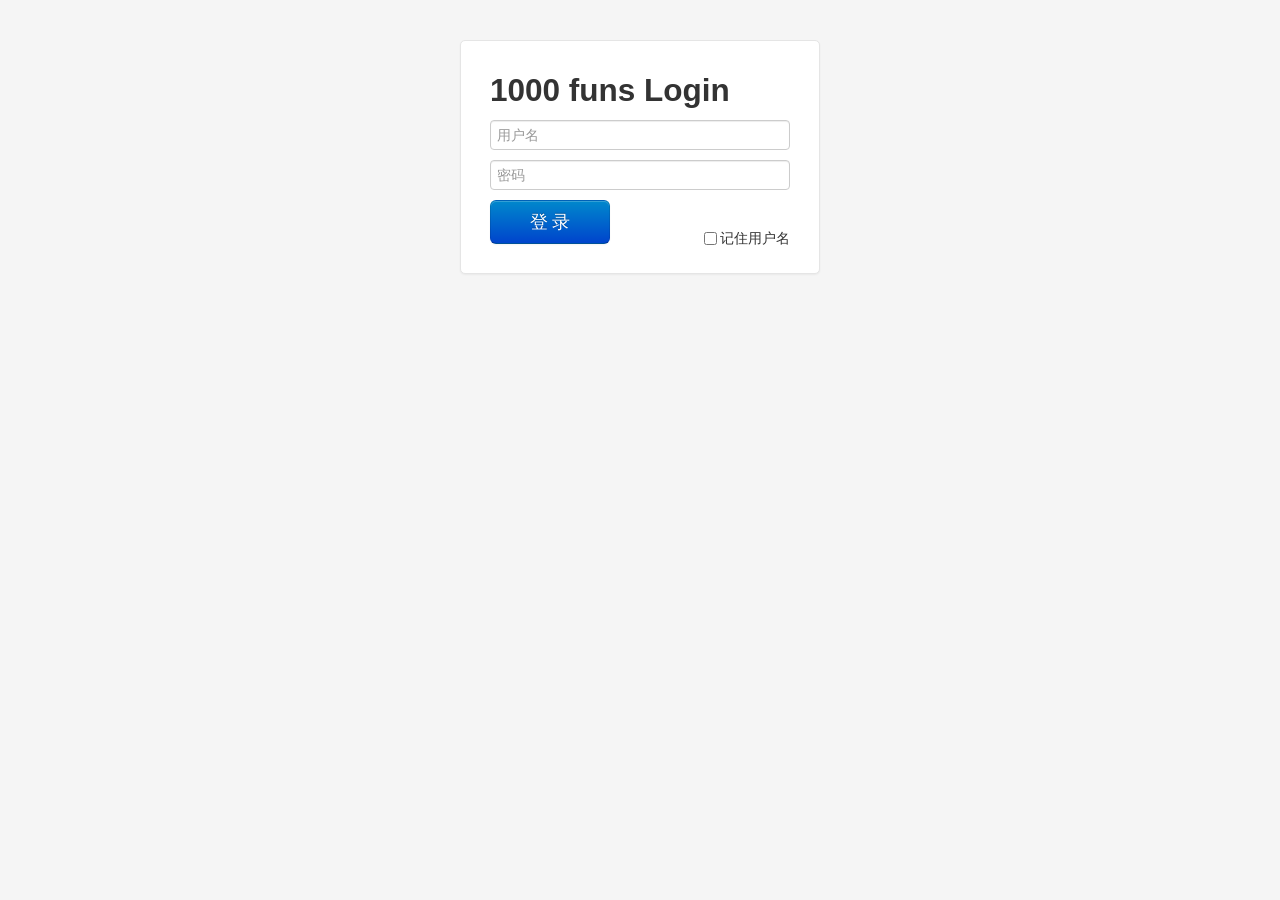
<file: src/main/webapp/static/login.html>
<!DOCTYPE html>
<html>
	<head>
		<meta charset="utf-8">
		<title>登陆</title>
		<link rel="stylesheet" href="assert/css/bootstrap.min.css">
		<link rel="stylesheet" href="assert/css/main.css">
		<style type="text/css">
			body {
				padding: 40px 0px;
				background-color: #f5f5f5;
			}
		</style>
	</head>
	<body>
		<div class="container">
			<form action="index.html" method="post" class="form-sign" >
				<h2>1000 funs Login</h2>
				<input type="text" name="username" class="input-block-level" placeholder="用户名" >
				<input type="password" name="password" class="input-block-level" placeholder="密码" >
				<div class="form-inline">
					<label class="checkbox pull-right checkbox-remember" >
						<input type="checkbox">记住用户名
					</label>
					<input type="submit" class="btn btn-primary btn-large btn-login" value="登&nbsp;录">
				</div>
			</form>
		</div>
		<!-- <script type="text/javascript"></script> -->
	</body>
</html>
</file>
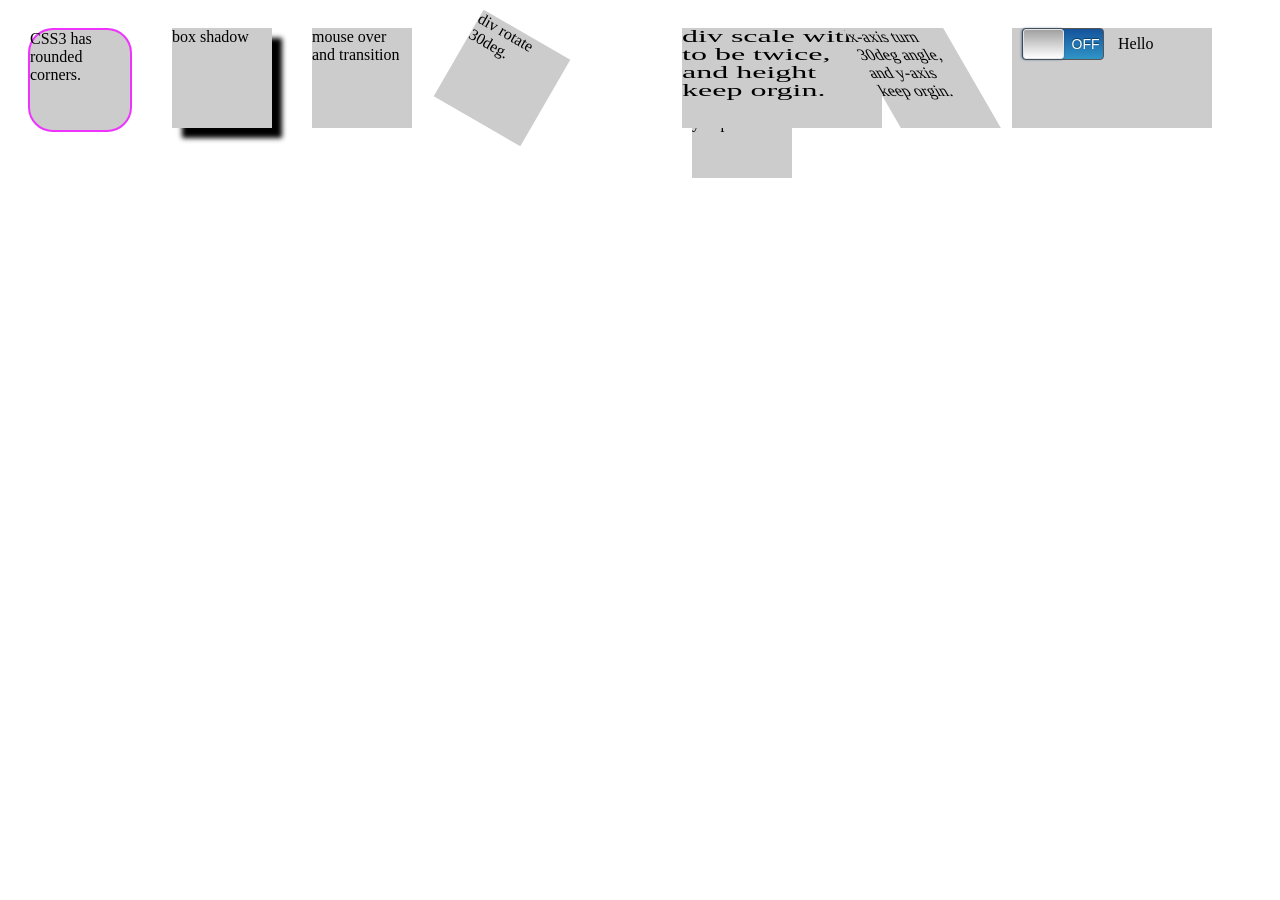
<file: src/main/webapp/static/assert/css/less/test/test.html>
<!DOCTYPE html>
<html>
	<head>
		<meta charset="utf8">
		<title>Less & CSS3 测试页面</title>
		<link rel="stylesheet" href="test.css">
		<style type="text/css">
		</style>
	</head>
	<body>
		<div class="container">
			<div class="radius">CSS3 has rounded corners.</div>
			<div class="shadow">box shadow</div>
			<div class="transition">mouse over and transition</div>
			<div class="rotate">div rotate 30deg.</div>
			<div class="translate">div translate x:100px y:50px</div>
			<div class="scale">div scale with to be twice, and height keep orgin.</div>
			<div class="skew">x-axis turn 30deg angle, and y-axis keep orgin.</div>
			<div class="iphone-checkbox">
				<label for="aLable" class="checkbox ios">
					<div class="ios">
						<input id="aLable" type="checkbox"><i></i>
					</div>
					<span>Hello</span>
				</label>
			</div>
		</div>
		<script type="text/javascript"></script>
	</body>
</html>
</file>
<file: src/main/webapp/static/assert/css/main.css>
/**
 *  
 */
/**
 * search box width
 */
/* for those unsupport the toggle style: ie9- */
label.toggle div.toggle {
  display: inline;
}
/* only for the browsers support media query */
@media only screen {
  label.toggle div.toggle {
    height: 30px;
    width: 100px;
    display: inline-block;
    *display: inline;
    *zoom: 1;
    margin: 0px 10px;
  }
  label.toggle div.toggle:before,
  label.toggle div.toggle:after {
    height: 30px;
    line-height: 30px;
  }
  label.toggle div.toggle:before {
    content: "ON";
    float: left;
    margin-left: 14px;
  }
  label.toggle div.toggle:after {
    content: "OFF";
    float: right;
    margin-top: -30px;
    margin-right: 11px;
  }
  label.toggle div.toggle > i {
    display: block;
    height: 26px;
    margin: 1px;
    width: 49px;
    margin-left: 48px;
    -webkit-animation: labelOff 0.2s ease-in 1;
    -moz-animation: labelOff 0.2s ease-in 1;
    -ms-animation: labelOff 0.2s ease-in 1;
    -o-animation: labelOff 0.2s ease-in 1;
    animation: labelOff 0.2s ease-in 1;
  }
  label.toggle > span {
    height: 32px;
    line-height: 32px;
    vertical-align: top;
  }
  label.toggle > input[type="checkbox"] {
    display: none;
  }
  label.toggle > input[type="checkbox"]:checked + div > i {
    margin-left: 0px;
    -webkit-animation: labelOn 0.2s ease-in 1;
    -moz-animation: labelOn 0.2s ease-in 1;
    -ms-animation: labelOn 0.2s ease-in 1;
    -o-animation: labelOn 0.2s ease-in 1;
    animation: labelOn 0.2s ease-in 1;
  }
  label.toggle > input[type="checkbox"]:checked + div:before {
    color: #fff;
  }
  @-webkit-keyframes labelOn {
    from {
      margin-left: 49px;
    }
    to {
      margin-left: 0;
    }
  }
  @-moz-keyframes labelOn {
    from {
      margin-left: 49px;
    }
    to {
      margin-left: 0;
    }
  }
  @-ms-keyframes labelOn {
    from {
      margin-left: 49px;
    }
    to {
      margin-left: 0;
    }
  }
  @-o-keyframes labelOn {
    from {
      margin-left: 49px;
    }
    to {
      margin-left: 0;
    }
  }
  @keyframes labelOn {
    from {
      margin-left: 49px;
    }
    to {
      margin-left: 0;
    }
  }
  @-webkit-keyframes labelOff {
    from {
      margin-left: 0;
    }
    to {
      margin-left: 49px;
    }
  }
  @-moz-keyframes labelOff {
    from {
      margin-left: 0;
    }
    to {
      margin-left: 49px;
    }
  }
  @-ms-keyframes labelOff {
    from {
      margin-left: 0;
    }
    to {
      margin-left: 49px;
    }
  }
  @-o-keyframes labelOff {
    from {
      margin-left: 0;
    }
    to {
      margin-left: 49px;
    }
  }
  @keyframes labelOff {
    from {
      margin-left: 0;
    }
    to {
      margin-left: 49px;
    }
  }
  label.toggle.ios div.toggle {
    border: 1px solid #EFEFEF;
    background-color: #f2f2f2;
    background-image: -webkit-gradient(linear, 0 0, 0 100%, from(#cfcfcf), color-stop(50%, #efefef), color-stop(50%, #f9f9f9), to(#fefefe));
    background-image: -webkit-linear-gradient(#cfcfcf, #efefef 50%, #f9f9f9 50%, #fefefe);
    background-image: -moz-linear-gradient(top, #cfcfcf, #efefef 50%, #f9f9f9 50%, #fefefe);
    background-image: -ms-linear-gradient(#cfcfcf, #efefef 50%, #f9f9f9 50%, #fefefe);
    background-image: -o-linear-gradient(#cfcfcf, #efefef 50%, #f9f9f9 50%, #fefefe);
    background-image: linear-gradient(#cfcfcf, #efefef 50%, #f9f9f9 50%, #fefefe);
    background-repeat: no-repeat;
    -webkit-border-radius: 3px;
    -moz-border-radius: 3px;
    border-radius: 3px;
    -webkit-box-shadow: 0 2px 2px #b6b6b6 inset, 3px 0 3px #b6b6b6 inset;
    -moz-box-shadow: 0 2px 2px #b6b6b6 inset, 3px 0 3px #b6b6b6 inset;
    box-shadow: 0 2px 2px #b6b6b6 inset, 3px 0 3px #b6b6b6 inset;
    color: #7F7F7F;
    font-weight: bold;
  }
  label.toggle.ios div.toggle > i {
    border: 1px solid #919191;
    background-color: #dfdfdf;
    background-image: -moz-linear-gradient(top, #cdcdcd, #fbfbfb);
    background-image: -ms-linear-gradient(top, #cdcdcd, #fbfbfb);
    background-image: -webkit-gradient(linear, 0 0, 0 100%, from(#cdcdcd), to(#fbfbfb));
    background-image: -webkit-linear-gradient(top, #cdcdcd, #fbfbfb);
    background-image: -o-linear-gradient(top, #cdcdcd, #fbfbfb);
    background-image: linear-gradient(top, #cdcdcd, #fbfbfb);
    background-repeat: repeat-x;
    filter: progid:DXImageTransform.Microsoft.gradient(startColorstr='#cdcdcd', endColorstr='#fbfbfb', GradientType=0);
    -webkit-border-radius: 3px;
    -moz-border-radius: 3px;
    border-radius: 3px;
    -webkit-box-shadow: 0 1px 0 #f0f0f0 inset;
    -moz-box-shadow: 0 1px 0 #f0f0f0 inset;
    box-shadow: 0 1px 0 #f0f0f0 inset;
  }
  label.toggle.ios > input[type="checkbox"]:checked + div > i {
    background-color: #4b8def;
    background-image: -webkit-gradient(linear, 0 0, 0 100%, from(#3672dc), color-stop(50%, #4085ec), color-stop(50%, #4d8fef), to(#76adfc));
    background-image: -webkit-linear-gradient(#3672dc, #4085ec 50%, #4d8fef 50%, #76adfc);
    background-image: -moz-linear-gradient(top, #3672dc, #4085ec 50%, #4d8fef 50%, #76adfc);
    background-image: -ms-linear-gradient(#3672dc, #4085ec 50%, #4d8fef 50%, #76adfc);
    background-image: -o-linear-gradient(#3672dc, #4085ec 50%, #4d8fef 50%, #76adfc);
    background-image: linear-gradient(#3672dc, #4085ec 50%, #4d8fef 50%, #76adfc);
    background-repeat: no-repeat;
    border: 1px solid #1654B5;
    -webkit-box-shadow: 0 1px 0 #f0f0f0 inset;
    -moz-box-shadow: 0 1px 0 #f0f0f0 inset;
    box-shadow: 0 1px 0 #f0f0f0 inset;
  }
  label.toggle.android div.toggle {
    border: 2px solid #B6B6B6;
    background-color: #B6B6B6;
    color: #FFF;
  }
  label.toggle.android div.toggle > i {
    border: 1px solid #848484;
    background-color: #848484;
    -webkit-border-radius: 2px;
    -moz-border-radius: 2px;
    border-radius: 2px;
  }
  label.toggle.android > input[type="checkbox"]:checked + div > i {
    border: 1px solid #279FCA;
    background-color: #279FCA;
  }
}
body {
  font-family: "Microsoft Yahei", SimSun, Tahoma, Helvetica, Arial, sans-serif;
}
.form-sign {
  max-width: 300px;
  background: #fff;
  margin: 0 auto 20px;
  padding: 19px 29px 29px;
  border: 1px solid #e5e5e5;
  -webkit-border-radius: 5px;
  -moz-border-radius: 5px;
  border-radius: 5px;
  -webkit-box-shadow: 0 1px 2px rgba(0, 0, 0, 0.05);
  -moz-box-shadow: 0 1px 2px rgba(0, 0, 0, 0.05);
  box-shadow: 0 1px 2px rgba(0, 0, 0, 0.05);
}
.btn.btn-login {
  width: 120px;
  font-family: "Microsoft Yahei", SimSun, Tahoma, Helvetica, Arial, sans-serif;
}
.checkbox.checkbox-remember {
  padding-top: 28px;
}
.user-info {
  padding: 10px 19px;
  width: 350px;
}
.user-info .user-avatar {
  display: inline-block;
  *display: inline;
  *zoom: 1;
  margin-right: 19px;
  vertical-align: top;
}
.user-info .user-text-info {
  display: inline-block;
  *display: inline;
  *zoom: 1;
  vertical-align: top;
  width: 200px;
  margin-right: 30px;
}
.sidebar {
  background: #f5f5f5;
  border: 1px solid #E3E3E3;
  -webkit-border-radius: 4px;
  -moz-border-radius: 4px;
  border-radius: 4px;
  -webkit-box-shadow: 0 1px 1px rgba(0, 0, 0, 0.05) inset;
  -moz-box-shadow: 0 1px 1px rgba(0, 0, 0, 0.05) inset;
  box-shadow: 0 1px 1px rgba(0, 0, 0, 0.05) inset;
}
.sidebar .nav-list {
  padding: 0px;
}
.sidebar li.nav-header {
  font-size: 14px;
  margin-top: 0px;
}
.sidebar > ul > li > a,
.sidebar .nav-header {
  border-top: 1px solid #e5e5e5;
  margin: 0 0 -1px;
}
.sidebar > ul > li:first-child {
  border: 0px;
}
.sidebar > ul > li > a {
  padding-left: 25px;
}
.container-fluid.main {
  padding-right: 0px;
}
.container-fixed {
  margin-left: 0px;
}
.querybar {
  height: 42px;
}
.querybar form {
  margin-bottom: 0px;
}
.search-query-width {
  width: 126px;
}
.common-list {
  border: 1px solid #E5E5E5;
  -webkit-border-radius: 4px;
  -moz-border-radius: 4px;
  border-radius: 4px;
  -webkit-box-shadow: 0 1px 1px rgba(0, 0, 0, 0.05) inset;
  -moz-box-shadow: 0 1px 1px rgba(0, 0, 0, 0.05) inset;
  box-shadow: 0 1px 1px rgba(0, 0, 0, 0.05) inset;
}
.common-list > ul {
  padding: 0px;
  margin: 0px;
  list-style: none outside none;
}
.common-list > ul > li {
  padding: 10px 10px;
  border-bottom: 1px solid #E5E5E5;
}
.common-list .list-item {
  padding: 5px 10px;
}
.table-list ul {
  padding: 0px;
  margin: 0px;
  list-style: none outside none;
}
.table-list .table-item.expand .body {
  color: #333;
}
.table-list .table-item.abnormal .head,
.table-list .table-item.abnormal .forestgreen {
  color: #A52A2A;
}
.table-list .row {
  margin-left: 0px;
}
.table-list > ul > li:hover .order-btn-abnormal {
  visibility: visible;
}
.table-list .head {
  font-weight: bold;
  height: 30px;
  line-height: 30px;
  color: #000;
}
.table-list .link:hover {
  text-decoration: underline;
  cursor: pointer;
}
.table-list .left-panel span {
  margin-right: 20px;
}
.table-list .left-panel span:last-child {
  margin-right: 0px;
}
.table-list .order-btn-out,
.table-list .order-btn-abnormal {
  margin-left: 10px;
}
.table-list .order-btn-abnormal {
  visibility: hidden;
}
.table-list .body {
  color: #999;
}
.table-list .body .food-collapse {
  overflow: hidden;
  text-overflow: ellipsis;
  white-space: nowrap;
}
.table-list .body .food-collapse .food-list {
  overflow: hidden;
  text-overflow: ellipsis;
  white-space: nowrap;
}
.table-list .body .food-collapse .food-list span {
  margin-right: 20px;
}
.table-list .body .food-expand {
  display: none;
}
.table-list .body ul.plate-list > li {
  display: inline-block;
  *display: inline;
  *zoom: 1;
  margin-right: 10px;
  margin-top: 10px;
  border: 1px solid #E5E5E5;
  vertical-align: top;
  width: 200px;
  -webkit-border-radius: 4px;
  -moz-border-radius: 4px;
  border-radius: 4px;
  padding: 5px;
}
.table-list .body ul.plate-list > li ul.food-list li {
  margin-right: 20px;
}
.table-list .body ul.plate-list > li ul.food-list li span {
  float: right;
  margin-right: -20px;
}
.table-list .body ul.plate-list > li ul.food-list li .price {
  font-style: italic;
  font-size: 12px;
}
.table-list-comment {
  padding: 5px 20px;
}
.category > ul {
  padding: 0px;
  margin: 0px;
  list-style: none outside none;
  display: inline-block;
  *display: inline;
  *zoom: 1;
  font-size: 0px;
  -webkit-box-shadow: 2px 2px 4px rgba(0, 0, 0, 0.3);
  -moz-box-shadow: 2px 2px 4px rgba(0, 0, 0, 0.3);
  box-shadow: 2px 2px 4px rgba(0, 0, 0, 0.3);
}
.category > ul > li {
  display: inline-block;
  *display: inline;
  *zoom: 1;
  margin: 0px 0px 0px;
  padding: 0px 10px 0px 5px;
  border: 1px solid rgba(0, 0, 0, 0.15);
}
.category > ul > li label {
  margin-top: 3px;
}
.foods-area {
  margin: 15px 0px 0px 0px;
  padding: 0px;
}
.foods-area td {
  border-width: 1px 0px 1px 1px;
  border-style: solid;
  border-color: rgba(0, 0, 0, 0.15);
  padding: 10px 0px 0px 10px;
}
.foods-area .food-area-head {
  font-size: 30px;
  vertical-align: middle;
  text-align: center;
  width: 100px;
  padding: 0px 10px;
}
.foods-area .food-area-list li {
  position: relative;
}
.foods-area .btns {
  position: absolute;
  top: 0px;
  right: 0px;
  display: none;
}
.foods-area .btns i {
  cursor: pointer;
}
.foods-area.edit .btns {
  display: block;
}
.foods-area.add-package .food-area-head {
  font-size: 15px;
  width: 50px;
}
.foods-area.add-package .item-list.food-area-list li {
  width: 80px;
}
.foods-area.add-package .item-list.food-area-list li img {
  height: 80px;
  cursor: pointer;
}
.foods-area.add-package .item-list.food-area-list li label {
  position: relative;
}
.foods-area.add-package .item-list.food-area-list li label input[type="checkbox"] {
  position: absolute;
  right: 1px;
  top: 60px;
}
.stockout img,
.drop img {
  filter: url("data:image/svg+xml;utf8,<svg xmlns=\'http://www.w3.org/2000/svg\'><filter id=\'grayscale\'><feColorMatrix type=\'matrix\' values=\'0.3333 0.3333 0.3333 0 0 0.3333 0.3333 0.3333 0 0 0.3333 0.3333 0.3333 0 0 0 0 0 1 0\'/></filter></svg>#grayscale");
  /* Firefox 10+ */

  filter: gray;
  /* IE6-9 */

  -webkit-filter: grayscale(100%);
  /* Chrome 19+ & Safari 6+ */

  -webkit-transition: all .6s ease;
  /* Fade to color for Chrome and Safari */

  -webkit-backface-visibility: hidden;
  /* Fix for transition flickering */

}
ul.item-list {
  padding: 0px;
  margin: 0px;
  list-style: none outside none;
}
ul.item-list > li {
  display: inline;
  float: left;
  margin: 0px 10px 10px 0px;
}
ul.item-list.img-text-below > li {
  width: 100px;
}
ul.item-list.img-text-below > li img {
  height: 100px;
}
ul.item-list.img-text-below > li span {
  display: block;
  text-align: center;
  overflow: hidden;
  height: 28px;
  line-height: 28px;
  text-overflow: ellipsis;
  white-space: nowrap;
}
.food-add {
  cursor: pointer;
}
.food-grid .title {
  font-weight: bold;
  margin: -10px 0px 10px;
  display: block;
}
.food-grid .item-list.choose-food > li {
  width: 80px;
  margin-right: 30px;
}
.food-grid .item-list.choose-food > li img {
  height: 80px;
  cursor: pointer;
}
.controls-clear-right .control-group:after {
  clear: right;
}
.form-dialog {
  padding: 0px 25px 10px;
}
.form-dialog .addfood-photo-wrapper,
.form-dialog .addfood-photo {
  width: 160px;
  height: 160px;
  cursor: pointer;
}
.form-dialog .addfood-photo-wrapper {
  -webkit-border-radius: 6px;
  -moz-border-radius: 6px;
  border-radius: 6px;
  border: 1px solid #ccc;
}
.form-dialog .img-tips {
  font-size: 17px;
  font-weight: bold;
  text-align: center;
  position: absolute;
  margin: -90px 30px 0px;
  cursor: pointer;
}
.form-dialog .addfood-describe textarea {
  width: 415px;
}
.form-dialog .control-group {
  margin-bottom: 5px;
}
.control-group.control-group-small .control-label {
  width: 60px;
  float: left;
}
.control-group.control-group-small .controls {
  margin-left: 80px;
}
.control-group.control-group-mini .control-label {
  width: 30px;
  float: left;
}
.control-group.control-group-mini .controls {
  margin-left: 40px;
}
.control-group.control-group-left .control-label {
  text-align: left;
}
#dialog-add-package .food-to-add {
  border: 1px solid rgba(0, 0, 0, 0.15);
  overflow-x: auto;
  overflow-y: hidden;
  height: 112px;
  padding: 10px 0px 0px 10px;
}
#dialog-add-package .food-to-add li {
  width: 80px;
}
#dialog-add-package .food-to-add li img {
  height: 80px;
}
#dialog-add-package .food-to-add.overflow {
  height: 122px;
}
#dialog-add-package.dialog-select-food .modal-body {
  max-height: 250px;
}
.red {
  color: red;
}
.forestgreen {
  color: #228B22;
}
.brown {
  color: #A52A2A;
}
.center {
  text-align: center;
}
.pointer {
  cursor: pointer;
}
.btn-right .btn {
  float: right;
  margin: 0px 2px;
}
.group-list.overflow {
  overflow: auto;
}
.group-list .list-item > div {
  height: 80px;
}
.group-list .pic {
  width: 80px;
  float: left;
}
.group-list .pic > img {
  width: 80px;
  height: 80px;
}
.group-list .btns {
  float: right;
  width: 40px;
  margin-top: 20px;
}
.group-list .btns > i {
  cursor: pointer;
}
.group-list .text {
  margin-left: 100px;
  margin-right: 50px;
  overflow: auto;
}
.group-list .text .header {
  font-weight: bold;
}
.group-list .text input {
  margin-bottom: 0px;
}
.panel-bottom {
  border: 1px solid #E5E5E5;
  -webkit-border-radius: 4px;
  -moz-border-radius: 4px;
  border-radius: 4px;
  margin-top: 15px;
  overflow: auto;
  padding: 15px 20px 0px;
}
.panel-bottom .img-wapper {
  width: 80px;
  height: 80px;
  border: 1px solid #E5E5E5;
  -webkit-border-radius: 4px;
  -moz-border-radius: 4px;
  border-radius: 4px;
  cursor: pointer;
}
.panel-bottom .img-tips {
  position: absolute;
  font-size: 12px;
  margin-left: 5px;
  margin-top: -50px;
  cursor: pointer;
}
.panel-bottom .btns {
  width: 80px;
}
.panel-bottom .text {
  margin-right: 100px;
}
.alert-notify {
  position: absolute;
  top: 2px;
  left: 300px;
  height: 18px;
  line-height: 18px;
  max-width: 400px;
}
.alert-notify .alert-content {
  margin: 0px 20px 0px 10px;
  overflow: hidden;
  text-overflow: ellipsis;
  white-space: nowrap;
}
.selected {
  background-color: #8D6DD7;
}
[class^="icon2-"],
[class*=" icon2-"] {
  background-image: url("../img/app-icons.png");
  display: inline-block;
  width: 40px;
  height: 40px;
  line-height: 40px;
  vertical-align: text-top;
  background-repeat: no-repeat;
  background-position: 20px 20px;
}
.icon2-ok {
  background-position: -220px -60px;
}
.icon2-remove {
  background-position: -260px -60px;
}
.icon2-edit {
  background-position: -460px -100px;
}
img.grayscale {
  filter: url("data:image/svg+xml;utf8,<svg xmlns=\'http://www.w3.org/2000/svg\'><filter id=\'grayscale\'><feColorMatrix type=\'matrix\' values=\'0.3333 0.3333 0.3333 0 0 0.3333 0.3333 0.3333 0 0 0.3333 0.3333 0.3333 0 0 0 0 0 1 0\'/></filter></svg>#grayscale");
  /* Firefox 10+ */

  filter: gray;
  /* IE6-9 */

  -webkit-filter: grayscale(100%);
  /* Chrome 19+ & Safari 6+ */

  -webkit-transition: all .6s ease;
  /* Fade to color for Chrome and Safari */

  -webkit-backface-visibility: hidden;
  /* Fix for transition flickering */

}
</file>
<file: src/main/webapp/static/assert/css/less/test/test.css>
/**
 *  
 */
/**
 * 
 */
div.ios {
  background-color: #1f6dad;
  background-image: -moz-linear-gradient(top, #14539c, #3095c7);
  background-image: -ms-linear-gradient(top, #14539c, #3095c7);
  background-image: -webkit-gradient(linear, 0 0, 0 100%, from(#14539c), to(#3095c7));
  background-image: -webkit-linear-gradient(top, #14539c, #3095c7);
  background-image: -o-linear-gradient(top, #14539c, #3095c7);
  background-image: linear-gradient(top, #14539c, #3095c7);
  background-repeat: repeat-x;
  filter: progid:DXImageTransform.Microsoft.gradient(startColorstr='#14539c', endColorstr='#3095c7', GradientType=0);
  border: 1px solid #555;
  -webkit-border-radius: 4px;
  -moz-border-radius: 4px;
  border-radius: 4px;
  height: 30px;
  width: 80px;
  display: inline-block;
  *display: inline;
  *zoom: 1;
  margin: 0px 10px;
}
div.ios:before,
div.ios:after {
  height: 30px;
  line-height: 30px;
  color: #FFF;
  font-size: 14px;
  font-family: Helvetica, Arial, sans-serif;
  text-shadow: 0 -1px 1px #093b5c;
}
div.ios:before {
  content: "ON";
  float: left;
  margin-left: 9px;
}
div.ios:after {
  content: "OFF";
  float: right;
  margin-top: -30px;
  margin-right: 3.5px;
}
div.ios > input[type="checkbox"] {
  display: none;
}
div.ios > input[type="checkbox"]:checked + i {
  margin-left: 39px;
  -webkit-animation: labelOn 0.2s ease-in 1;
  -moz-animation: labelOn 0.2s ease-in 1;
  -ms-animation: labelOn 0.2s ease-in 1;
  -o-animation: labelOn 0.2s ease-in 1;
  animation: labelOn 0.2s ease-in 1;
}
div.ios > i {
  display: block;
  height: 28px;
  width: 39px;
  background-color: #c7c7c7;
  background-image: -moz-linear-gradient(top, #a1a1a1, #ffffff);
  background-image: -ms-linear-gradient(top, #a1a1a1, #ffffff);
  background-image: -webkit-gradient(linear, 0 0, 0 100%, from(#a1a1a1), to(#ffffff));
  background-image: -webkit-linear-gradient(top, #a1a1a1, #ffffff);
  background-image: -o-linear-gradient(top, #a1a1a1, #ffffff);
  background-image: linear-gradient(top, #a1a1a1, #ffffff);
  background-repeat: repeat-x;
  filter: progid:DXImageTransform.Microsoft.gradient(startColorstr='#a1a1a1', endColorstr='#ffffff', GradientType=0);
  border: 1px solid #E5E5E5;
  -webkit-border-radius: 3px;
  -moz-border-radius: 3px;
  border-radius: 3px;
  -webkit-box-shadow: #244766 -1px 0px 3px;
  -moz-box-shadow: #244766 -1px 0px 3px;
  box-shadow: #244766 -1px 0px 3px;
  position: relative;
  z-index: 1;
  -webkit-animation: labelOff 0.2s ease-in 1;
  -moz-animation: labelOff 0.2s ease-in 1;
  -ms-animation: labelOff 0.2s ease-in 1;
  -o-animation: labelOff 0.2s ease-in 1;
  animation: labelOff 0.2s ease-in 1;
}
label.ios > span {
  height: 32px;
  line-height: 32px;
  vertical-align: top;
}
@-webkit-keyframes labelOn {
  from {
    margin-left: 0;
  }
  to {
    margin-left: 39px;
  }
}
@-moz-keyframes labelOn {
  from {
    margin-left: 0;
  }
  to {
    margin-left: 39px;
  }
}
@-ms-keyframes labelOn {
  from {
    margin-left: 0;
  }
  to {
    margin-left: 39px;
  }
}
@-o-keyframes labelOn {
  from {
    margin-left: 0;
  }
  to {
    margin-left: 39px;
  }
}
@keyframes labelOn {
  from {
    margin-left: 0;
  }
  to {
    margin-left: 39px;
  }
}
@-webkit-keyframes labelOff {
  from {
    margin-left: 39px;
  }
  to {
    margin-left: 0;
  }
}
@-moz-keyframes labelOff {
  from {
    margin-left: 39px;
  }
  to {
    margin-left: 0;
  }
}
@-ms-keyframes labelOff {
  from {
    margin-left: 39px;
  }
  to {
    margin-left: 0;
  }
}
@-o-keyframes labelOff {
  from {
    margin-left: 39px;
  }
  to {
    margin-left: 0;
  }
}
@keyframes labelOff {
  from {
    margin-left: 39px;
  }
  to {
    margin-left: 0;
  }
}
.container > div {
  width: 100px;
  height: 100px;
  background-color: #ccc;
  margin: 20px;
  float: left;
}
.radius {
  border: 2px solid #e3f;
  -webkit-border-radius: 25px;
  -moz-border-radius: 25px;
  border-radius: 25px;
}
.shadow {
  -webkit-box-shadow: 10px 10px 5px #000000;
  -moz-box-shadow: 10px 10px 5px #000000;
  box-shadow: 10px 10px 5px #000000;
}
.transition {
  -webkit-transition: width 2s;
  -moz-transition: width 2s;
  -ms-transition: width 2s;
  -o-transition: width 2s;
  transition: width 2s;
}
.transition:hover {
  width: 300px;
}
.rotate {
  -webkit-transform: rotate(30deg);
  -moz-transform: rotate(30deg);
  -ms-transform: rotate(30deg);
  -o-transform: rotate(30deg);
  transform: rotate(30deg);
}
.translate {
  -webkit-transform: translate(100px, 50px);
  -moz-transform: translate(100px, 50px);
  -ms-transform: translate(100px, 50px);
  -o-transform: translate(100px, 50px);
  transform: translate(100px, 50px);
}
.scale {
  -webkit-transform: scale(2, 1);
  -moz-transform: scale(2, 1);
  -ms-transform: scale(2, 1);
  -o-transform: scale(2, 1);
  transform: scale(2, 1);
}
.skew {
  -webkit-transform: skew(30deg, 0deg);
  -moz-transform: skew(30deg, 0deg);
  -ms-transform: skew(30deg, 0deg);
  -o-transform: skew(30deg, 0deg);
  transform: skew(30deg, 0deg);
}
div.iphone-checkbox {
  width: 200px;
}
</file>
